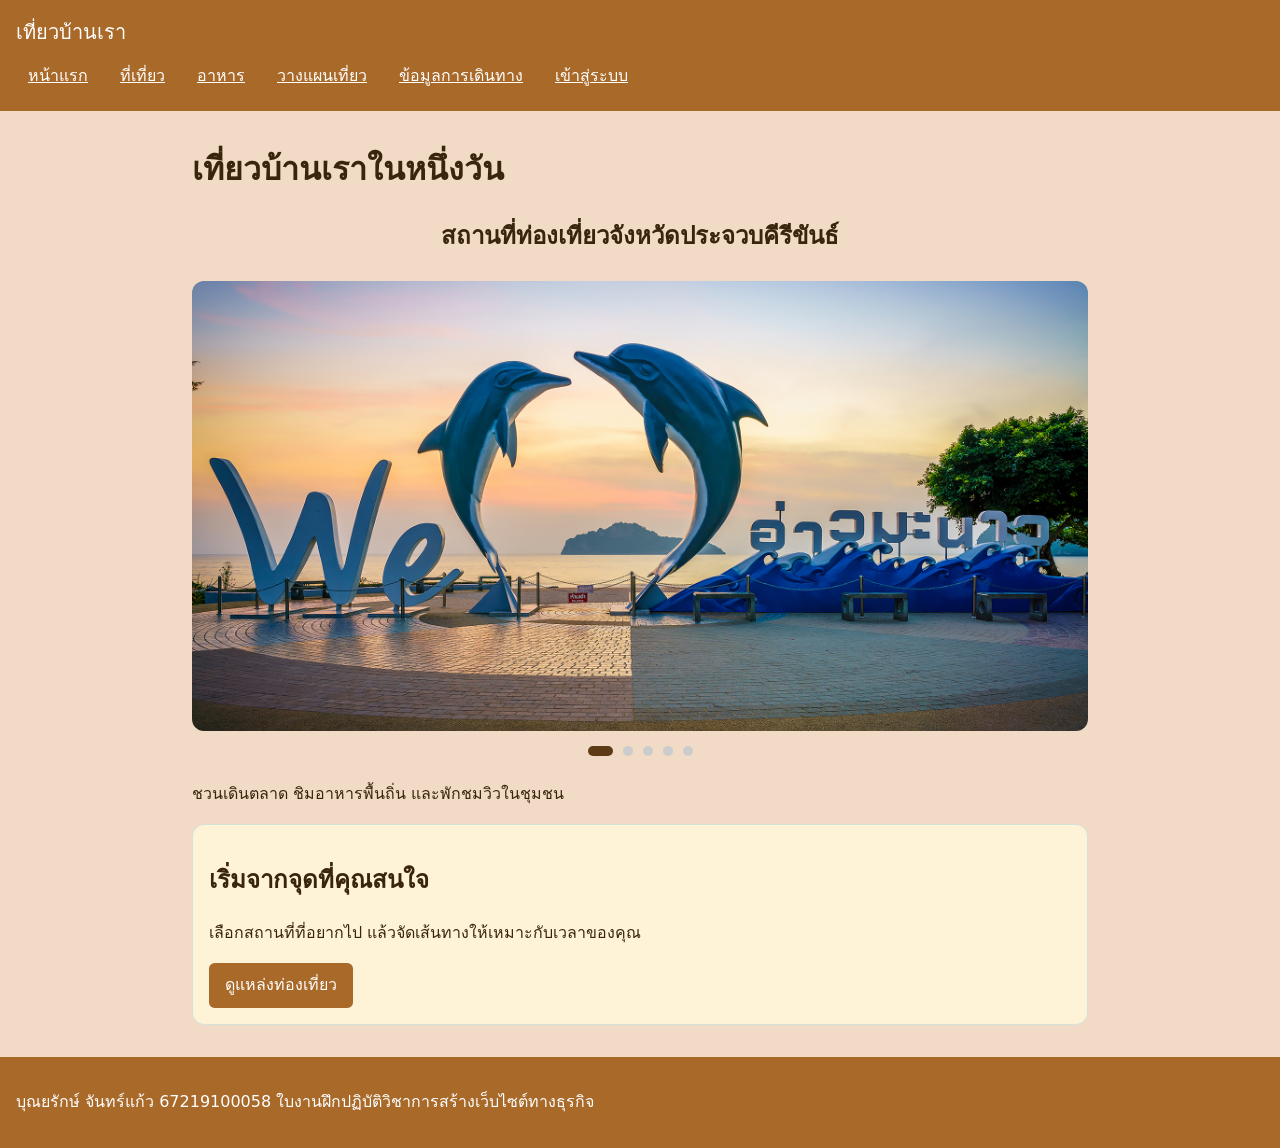
<file: index.html>
<!DOCTYPE html>
<html lang="th">
<head>
	<meta charset="utf-8">
	<meta name="viewport">
	<title>หน้าแรก | เที่ยวบ้าน</title>
	<link rel="stylesheet" href="style.css">
</head>
<body>
	<header>
		<p class="site-name">เที่ยวบ้านเรา</p>
		<nav aria-label="เมนูหลัก">
			<ul>
				<li><a href="index.html">หน้าแรก</a></li>
				<li><a href="places.html">ที่เที่ยว</a></li>
				<li><a href="food.html">อาหาร</a></li>
				<li><a href="plan.html">วางแผนเที่ยว</a></li>
				<li><a href="travel.html">ข้อมูลการเดินทาง</a></li>
				<li><a href="login.html">เข้าสู่ระบบ</a></li>
			</ul>
		</nav>
	</header>
	<main>
		<h1>เที่ยวบ้านเราในหนึ่งวัน</h1>
		<h2 align="center">สถานที่ท่องเที่ยวจังหวัดประจวบคีรีขันธ์</h2>
		<section class="image-slider">
    			<div class="slides">
        				<img src="images/aomanow.jpg" class="slide active">
        				<img src="images/Kaow.jpg" class="slide">
        				<img src="images/KLM.jpg" class="slide">
				<img src="images/lukmuang.jpg" class="slide">
				<img src="images/sapanpla.jpg" class="slide">
    			</div>

    			<div class="slider-dots">
        				<span class="dot active" onclick="showSlide(0)"></span>
        				<span class="dot" onclick="showSlide(1)"></span>
        				<span class="dot" onclick="showSlide(2)"></span>
				<span class="dot" onclick="showSlide(3)"></span>
				<span class="dot" onclick="showSlide(4)"></span>
    			</div>
		</section>
		<p>ชวนเดินตลาด ชิมอาหารพื้นถิ่น และพักชมวิวในชุมชน<p>
		<section class="card">
			<h2>เริ่มจากจุดที่คุณสนใจ</h2>
			<p>เลือกสถานที่ที่อยากไป แล้วจัดเส้นทางให้เหมาะกับเวลาของคุณ</p>
			<a class="button" href="places.html">ดูแหล่งท่องเที่ยว</a>
		</section>
	</main>
	<footer>
		<p>บุณยรักษ์ จันทร์แก้ว 67219100058 ใบงานฝึกปฏิบัติวิชาการสร้างเว็บไซต์ทางธุรกิจ</p>
	</footer>
	<script src="script.js"></script>
</body>
</html>
</file>
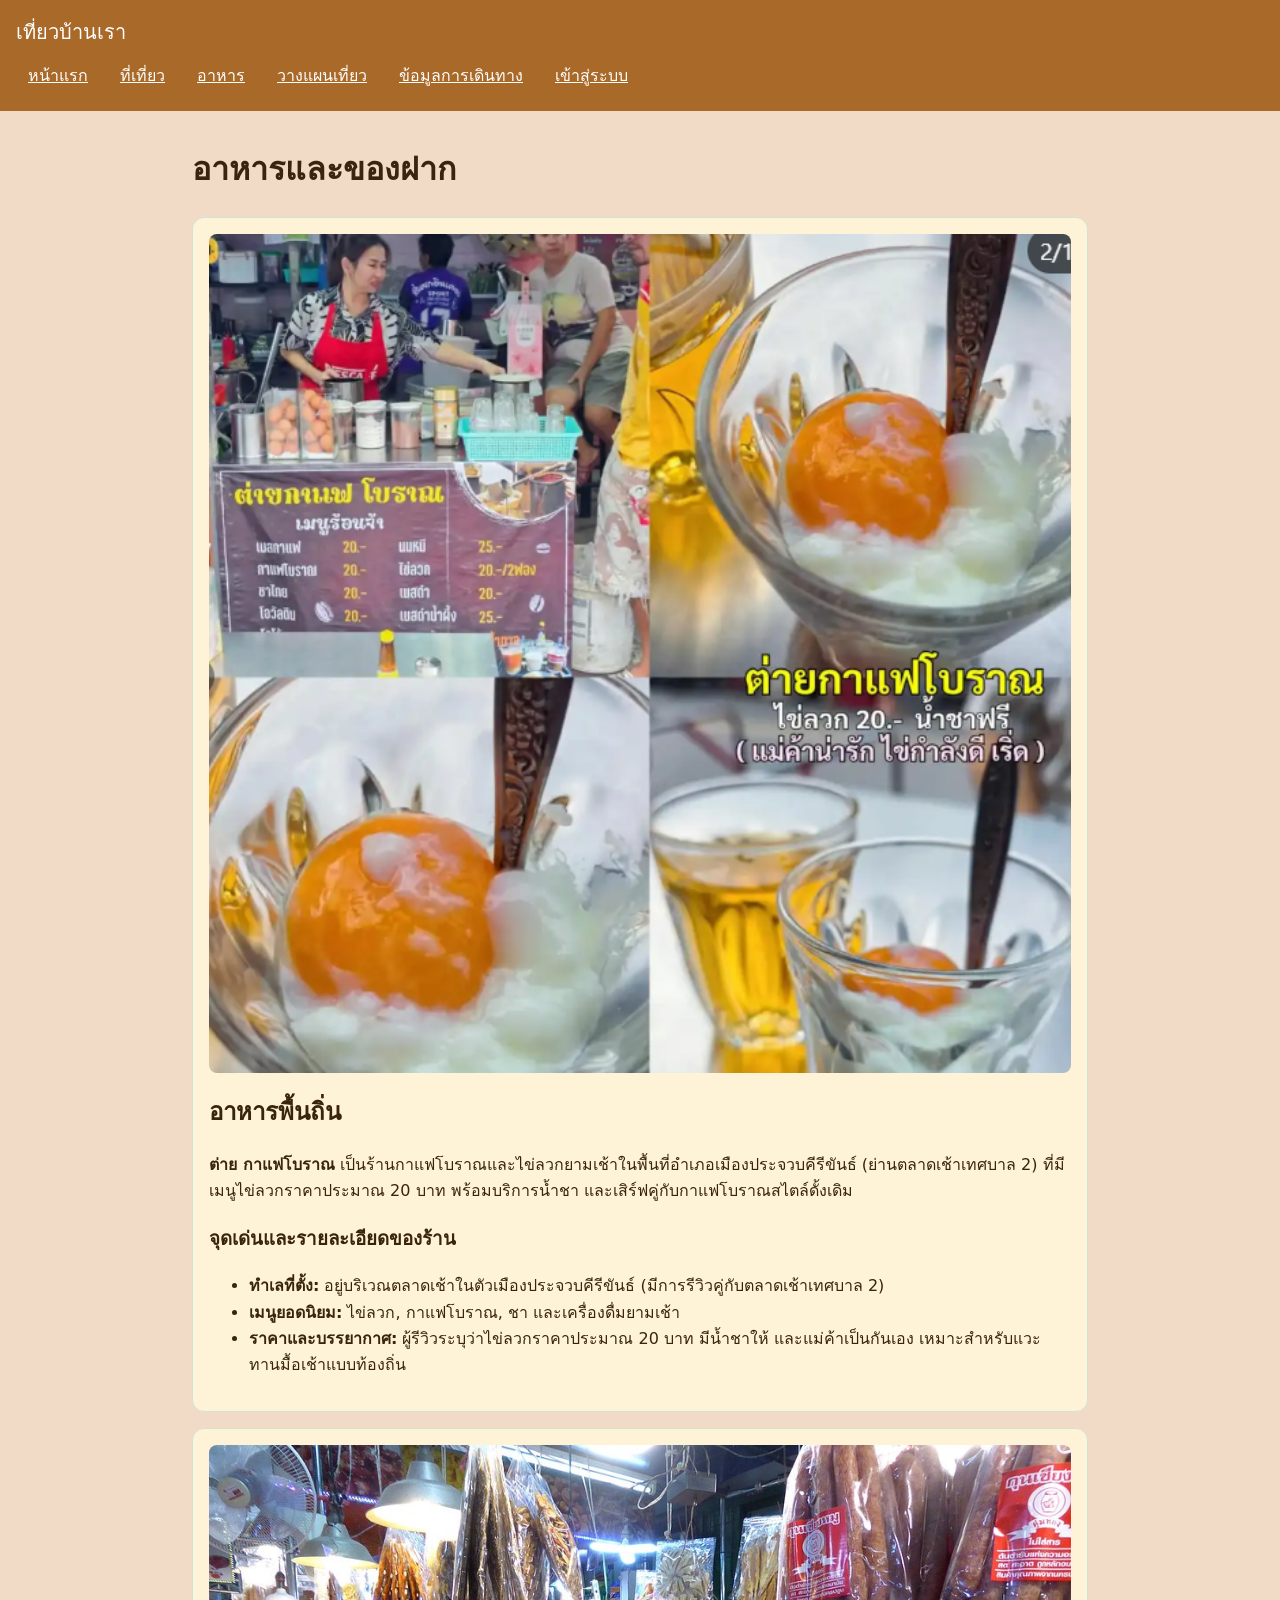
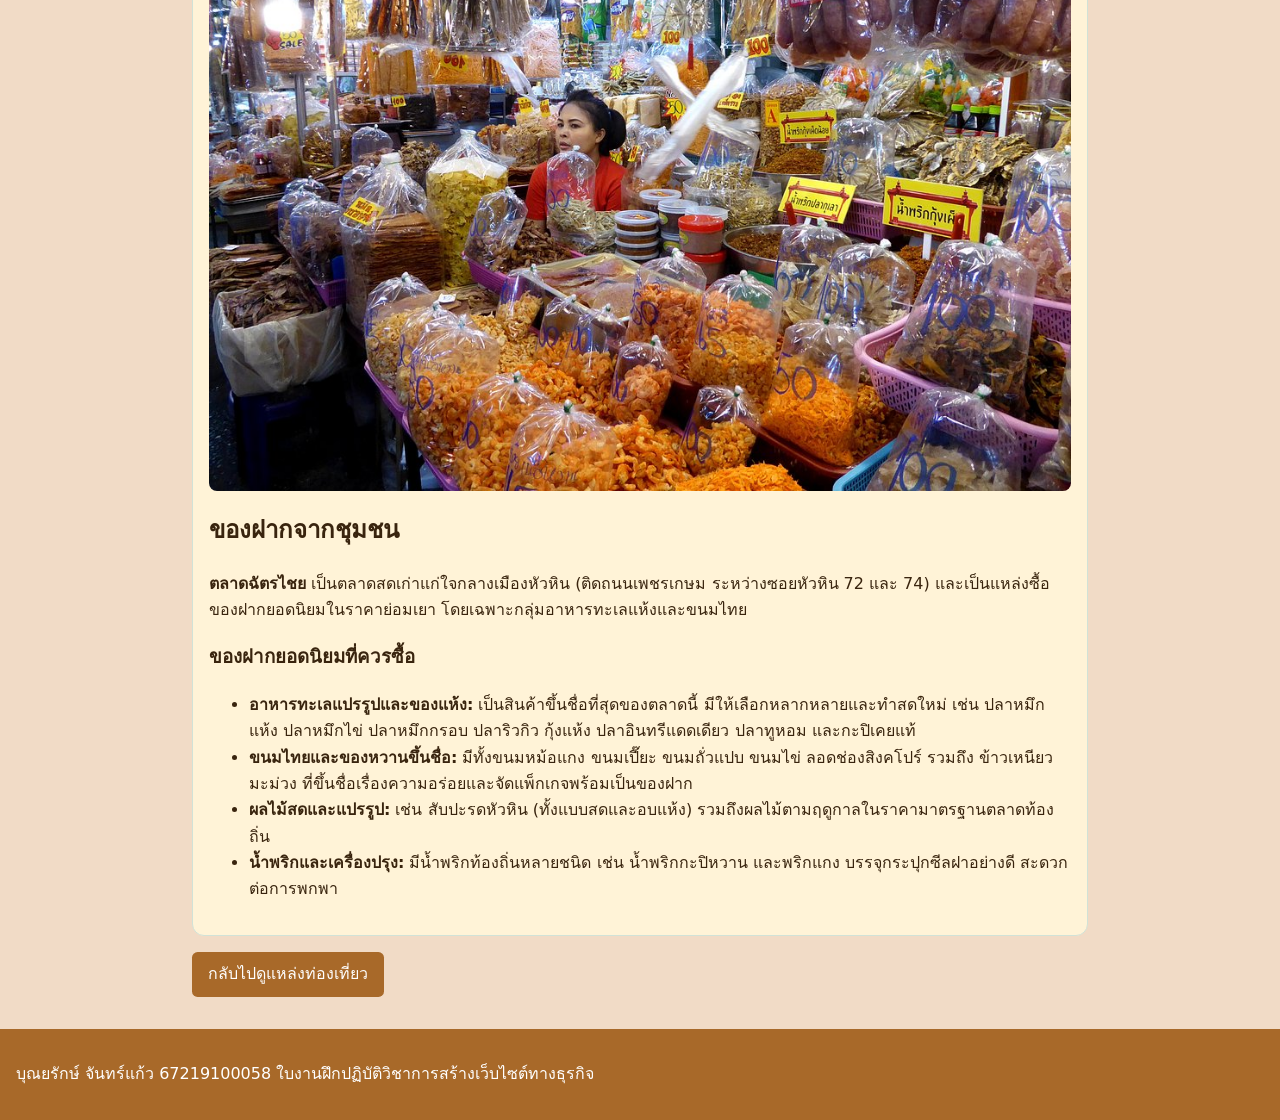
<file: food.html>
<!DOCTYPE html>
<html lang="th">
<head>
	<meta charset="utf-8">
	<meta name="viewport">
	<title>อาหาร | เที่ยวบ้านเรา</title>
	<link rel="stylesheet" href="style.css">
</head>
<body>
	<header>
		<p class="site-name">เที่ยวบ้านเรา</p>
		<nav aria-label="เมนูหลัก">
			<ul>
				<li><a href="index.html">หน้าแรก</a></li>
				<li><a href="places.html">ที่เที่ยว</a></li>
				<li><a href="food.html">อาหาร</a></li>
				<li><a href="plan.html">วางแผนเที่ยว</a></li>
				<li><a href="travel.html">ข้อมูลการเดินทาง</a></li>
				<li><a href="login.html">เข้าสู่ระบบ</a></li>
			</ul>
		</nav>
	</header>
	<main>
		<h1>อาหารและของฝาก</h1>
		<section class="card">
			<img src="images/pic2.png" width="100%">
			<h2>อาหารพื้นถิ่น</h2>
			<p><b>ต่าย กาแฟโบราณ</b> เป็นร้านกาแฟโบราณและไข่ลวกยามเช้าในพื้นที่อำเภอเมืองประจวบคีรีขันธ์ (ย่านตลาดเช้าเทศบาล 2) ที่มีเมนูไข่ลวกราคาประมาณ 20 บาท พร้อมบริการน้ำชา และเสิร์ฟคู่กับกาแฟโบราณสไตล์ดั้งเดิม</p>
			<h3>จุดเด่นและรายละเอียดของร้าน</h3>
			<ul>
				<li><b>ทำเลที่ตั้ง:</b> อยู่บริเวณตลาดเช้าในตัวเมืองประจวบคีรีขันธ์ (มีการรีวิวคู่กับตลาดเช้าเทศบาล 2)</li>
				<li><b>เมนูยอดนิยม:</b> ไข่ลวก, กาแฟโบราณ, ชา และเครื่องดื่มยามเช้า</li>
				<li><b>ราคาและบรรยากาศ:</b> ผู้รีวิวระบุว่าไข่ลวกราคาประมาณ 20 บาท มีน้ำชาให้ และแม่ค้าเป็นกันเอง เหมาะสำหรับแวะทานมื้อเช้าแบบท้องถิ่น</li>
			</ul>
		</section>
		<section class="card">
			<img src="images/market1.jpg" width="100%">
			<h2>ของฝากจากชุมชน</h2>
			<p><b>ตลาดฉัตรไชย</b> เป็นตลาดสดเก่าแก่ใจกลางเมืองหัวหิน (ติดถนนเพชรเกษม ระหว่างซอยหัวหิน 72 และ 74) และเป็นแหล่งซื้อของฝากยอดนิยมในราคาย่อมเยา โดยเฉพาะกลุ่มอาหารทะเลแห้งและขนมไทย</p>
			<h3>ของฝากยอดนิยมที่ควรซื้อ</h3>
			<ul>
				<li><b>อาหารทะเลแปรรูปและของแห้ง:</b> เป็นสินค้าขึ้นชื่อที่สุดของตลาดนี้ มีให้เลือกหลากหลายและทำสดใหม่ เช่น ปลาหมึกแห้ง ปลาหมึกไข่ ปลาหมึกกรอบ ปลาริวกิว กุ้งแห้ง ปลาอินทรีแดดเดียว ปลาทูหอม และกะปิเคยแท้</li>
				<li><b>ขนมไทยและของหวานขึ้นชื่อ:</b>  มีทั้งขนมหม้อแกง ขนมเปี๊ยะ ขนมถั่วแปบ ขนมไข่ ลอดช่องสิงคโปร์ รวมถึง ข้าวเหนียวมะม่วง ที่ขึ้นชื่อเรื่องความอร่อยและจัดแพ็กเกจพร้อมเป็นของฝาก</li>
				<li><b>ผลไม้สดและแปรรูป:</b>  เช่น สับปะรดหัวหิน (ทั้งแบบสดและอบแห้ง) รวมถึงผลไม้ตามฤดูกาลในราคามาตรฐานตลาดท้องถิ่น</li>
				<li><b>น้ำพริกและเครื่องปรุง:</b>  มีน้ำพริกท้องถิ่นหลายชนิด เช่น น้ำพริกกะปิหวาน และพริกแกง บรรจุกระปุกซีลฝาอย่างดี สะดวกต่อการพกพา</li>
			</ul>
		</section>
		<a class="button" href="places.html">กลับไปดูแหล่งท่องเที่ยว</a>
	</main>
	<footer>
		<p>บุณยรักษ์ จันทร์แก้ว 67219100058 ใบงานฝึกปฏิบัติวิชาการสร้างเว็บไซต์ทางธุรกิจ</p>
	</footer>
	<script src="script.js"></script>
</body>
</html>
</file>
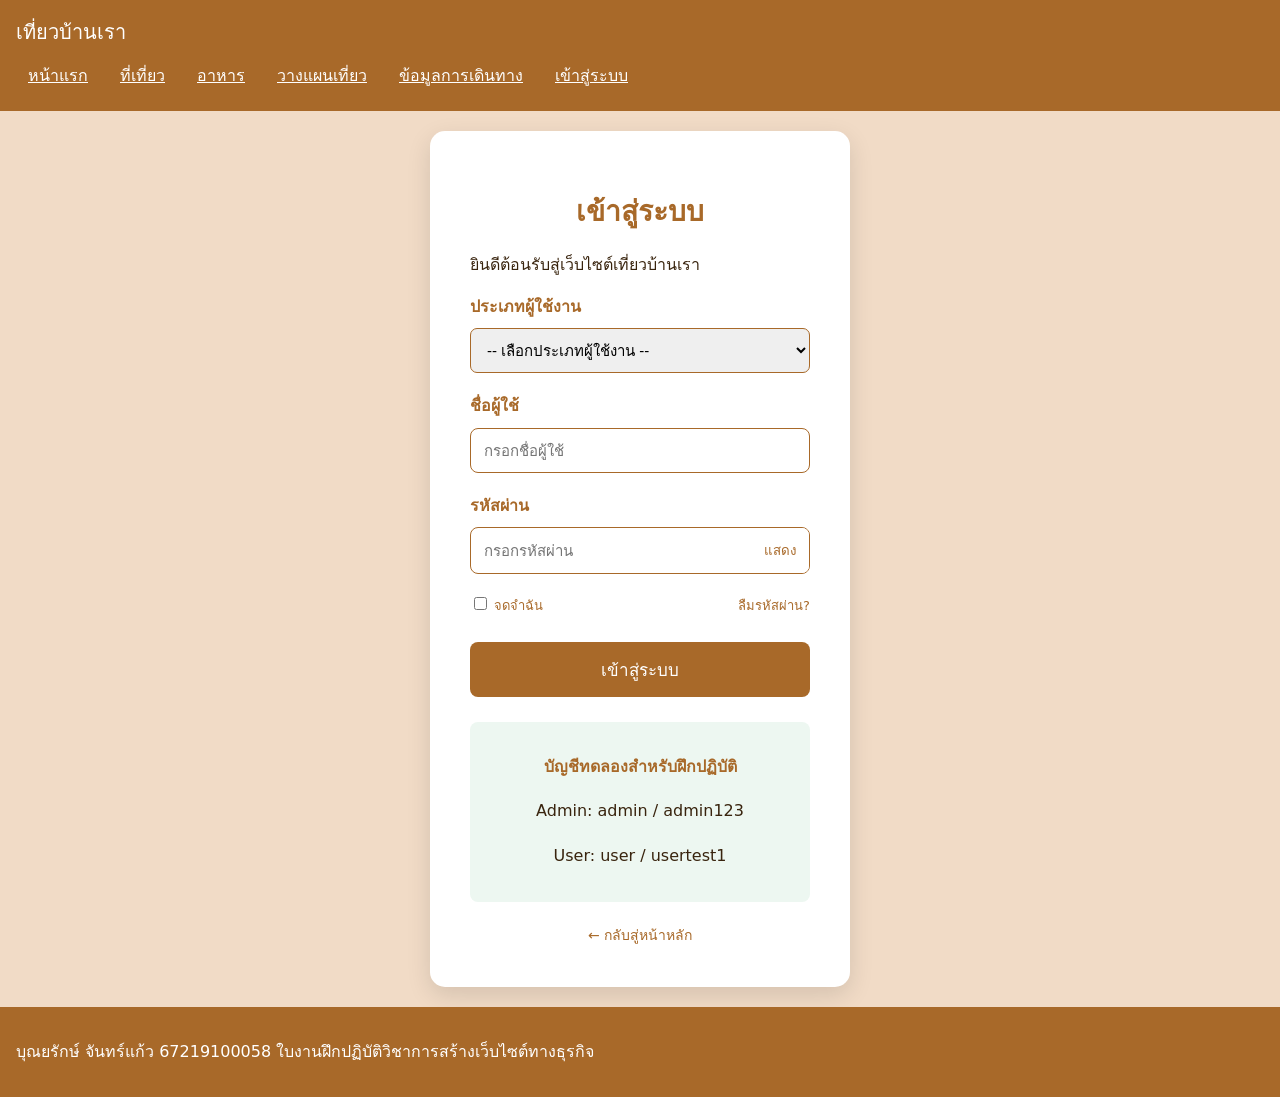
<file: login.html>
<!DOCTYPE html>
<html lang="th">
<head>
    <meta charset="UTF-8">
    <meta name="viewport" content="width=device-width, initial-scale=1.0">
    <title>เข้าสู่ระบบ | เที่ยวบ้านเรา</title>
    <link rel="stylesheet" href="style.css">
</head>
<body>

<header>
    <p class="site-name">เที่ยวบ้านเรา</p>
    <nav aria-label="เมนูหลัก">
        <ul>
            <li><a href="index.html">หน้าแรก</a></li>
            <li><a href="places.html">ที่เที่ยว</a></li>
            <li><a href="food.html">อาหาร</a></li>
            <li><a href="plan.html">วางแผนเที่ยว</a></li>
            <li><a href="travel.html">ข้อมูลการเดินทาง</a></li>
            <li><a href="login.html">เข้าสู่ระบบ</a></li>
        </ul>
    </nav>
</header>

<div class="login-container">
    <div class="login-box">

        <h1>เข้าสู่ระบบ</h1>
        <p class="subtitle">ยินดีต้อนรับสู่เว็บไซต์เที่ยวบ้านเรา</p>

        <form id="loginForm">

            <!-- เลือกประเภทผู้ใช้งาน -->
            <div class="input-group">
                <label for="userType">ประเภทผู้ใช้งาน</label>
                <select id="userType" required>
                    <option value="">-- เลือกประเภทผู้ใช้งาน --</option>
                    <option value="admin">ผู้ดูแลระบบ (Admin)</option>
                    <option value="user">สมาชิกทั่วไป (User)</option>
                </select>
            </div>

            <!-- ชื่อผู้ใช้ -->
            <div class="input-group">
                <label for="username">ชื่อผู้ใช้</label>
                <input type="text" id="username"
                    placeholder="กรอกชื่อผู้ใช้" required>
            </div>

            <!-- รหัสผ่าน -->
            <div class="input-group">
                <label for="password">รหัสผ่าน</label>
                <div class="password-box">
                    <input type="password" id="password"
                        placeholder="กรอกรหัสผ่าน" required>
                    <button type="button" id="togglePassword">
                        แสดง
                    </button>
                </div>
            </div>

            <!-- ตัวเลือกเพิ่มเติม -->
            <div class="options">
                <label>
                    <input type="checkbox" id="remember">
                    จดจำฉัน
                </label>
                <a href="#" id="forgotPassword">ลืมรหัสผ่าน?</a>
            </div>

            <button type="submit" class="login-btn">
                เข้าสู่ระบบ
            </button>

            <!-- ข้อความแจ้งผล -->
            <div id="message"></div>

        </form>

        <!-- บัญชีทดลอง -->
        <div class="demo-account">
            <h3>บัญชีทดลองสำหรับฝึกปฏิบัติ</h3>
            <p>Admin: admin / admin123</p>
            <p>User: user / usertest1</p>
        </div>

        <div class="back-home">
            <a href="index.html">← กลับสู่หน้าหลัก</a>
        </div>

    </div>
</div>

<footer>
    <p>บุณยรักษ์ จันทร์แก้ว 67219100058
    ใบงานฝึกปฏิบัติวิชาการสร้างเว็บไซต์ทางธุรกิจ</p>
</footer>

<script src="script.js"></script>

</body>
</html>
</file>
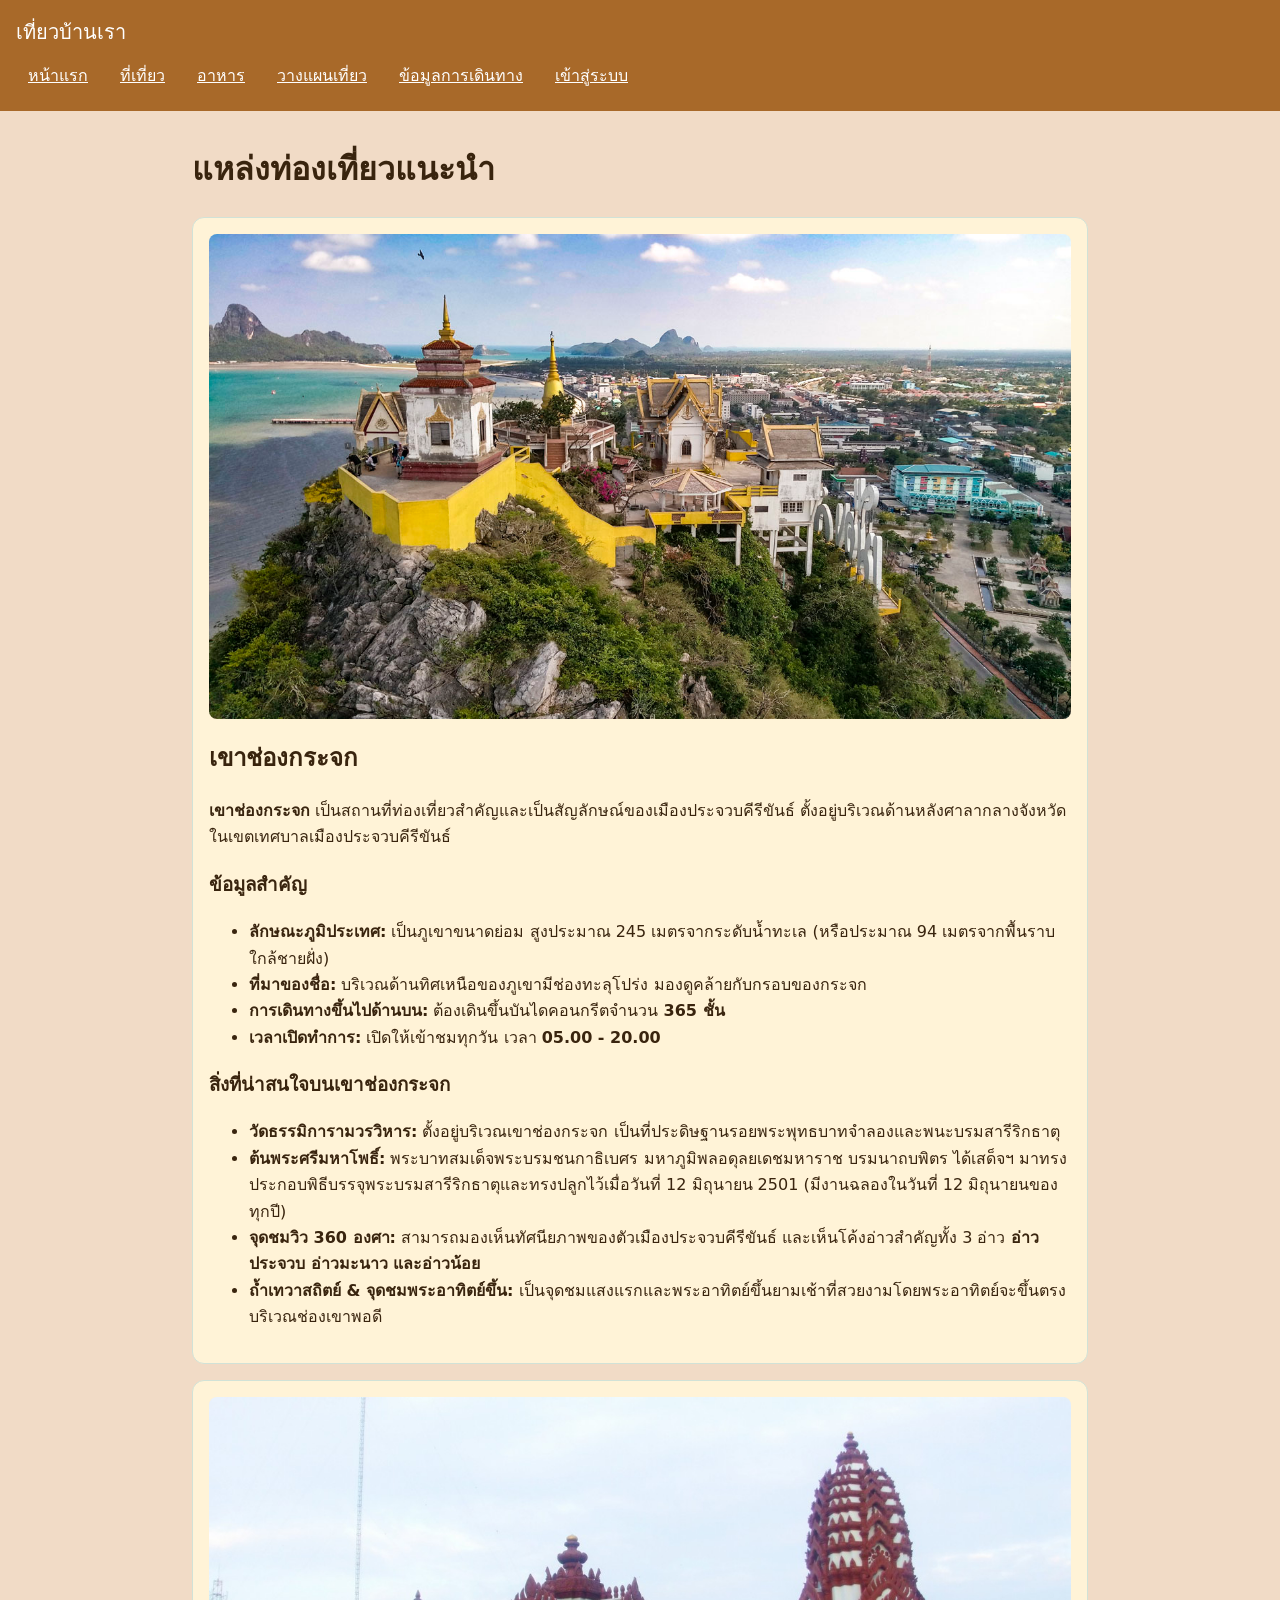
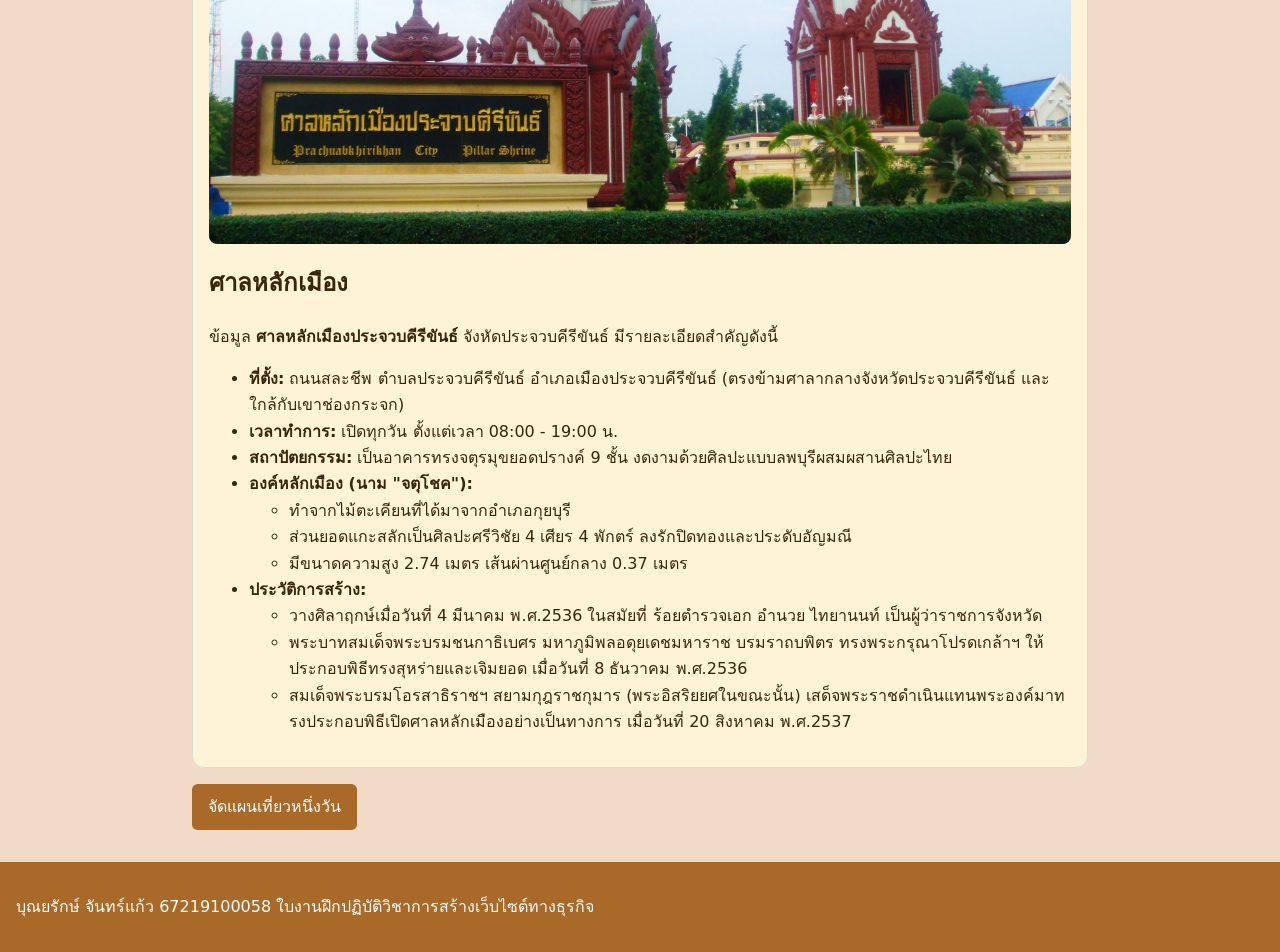
<file: places.html>
<!DOCTYPE html>
<html lang="th">
<head>
	<meta charset="utf-8">
	<meta name="viewport">
	<title>ที่เที่ยว | เที่ยวบ้านเรา</title>
	<link rel="stylesheet" href="style.css">
</head>
<body>
	<header>
		<p class="site-name">เที่ยวบ้านเรา</p>
		<nav aria-label="เมนูหลัก">
			<ul>
				<li><a href="index.html">หน้าแรก</a></li>
				<li><a href="places.html">ที่เที่ยว</a></li>
				<li><a href="food.html">อาหาร</a></li>
				<li><a href="plan.html">วางแผนเที่ยว</a></li>
				<li><a href="travel.html">ข้อมูลการเดินทาง</a></li>
				<li><a href="login.html">เข้าสู่ระบบ</a></li>
			</ul>
		</nav>
	</header>
	<main>
		<h1>แหล่งท่องเที่ยวแนะนำ</h1>
		<section class="card">
			<img src="images/Kaow.jpg" width="100%">
			<h2>เขาช่องกระจก</h2>
			<p><b>เขาช่องกระจก</b> เป็นสถานที่ท่องเที่ยวสำคัญและเป็นสัญลักษณ์ของเมืองประจวบคีรีขันธ์ ตั้งอยู่บริเวณด้านหลังศาลากลางจังหวัด ในเขตเทศบาลเมืองประจวบคีรีขันธ์</p>
			<h3>ข้อมูลสำคัญ</h3>
			<ul>
				<li><b>ลักษณะภูมิประเทศ:</b> เป็นภูเขาขนาดย่อม สูงประมาณ 245 เมตรจากระดับน้ำทะเล (หรือประมาณ 94 เมตรจากพื้นราบใกล้ชายฝั่ง)</li>
				<li><b>ที่มาของชื่อ:</b> บริเวณด้านทิศเหนือของภูเขามีช่องทะลุโปร่ง มองดูคล้ายกับกรอบของกระจก</li>
				<li><b>การเดินทางขึ้นไปด้านบน:</b> ต้องเดินขึ้นบันไดคอนกรีตจำนวน <b>365 ชั้น</b></li>
				<li><b>เวลาเปิดทำการ:</b> เปิดให้เข้าชมทุกวัน เวลา <b>05.00 - 20.00</b></li>
			</ul>
			<h3>สิ่งที่น่าสนใจบนเขาช่องกระจก</h3>
			<ul>
				<li><b>วัดธรรมิการามวรวิหาร:</b> ตั้งอยู่บริเวณเขาช่องกระจก เป็นที่ประดิษฐานรอยพระพุทธบาทจำลองและพนะบรมสารีริกธาตุ</li>
				<li><b>ต้นพระศรีมหาโพธิ์:</b> พระบาทสมเด็จพระบรมชนกาธิเบศร มหาภูมิพลอดุลยเดชมหาราช บรมนาถบพิตร ได้เสด็จฯ มาทรงประกอบพิธีบรรจุพระบรมสารีริกธาตุและทรงปลูกไว้เมื่อวันที่ 12 มิถุนายน 2501 (มีงานฉลองในวันที่ 12 มิถุนายนของทุกปี)</li>
				<li><b>จุดชมวิว 360 องศา:</b> สามารถมองเห็นทัศนียภาพของตัวเมืองประจวบคีรีขันธ์ และเห็นโค้งอ่าวสำคัญทั้ง 3 อ่าว <b>อ่าวประจวบ อ่าวมะนาว และอ่าวน้อย</b></li>
				<li><b>ถ้ำเทวาสถิตย์ & จุดชมพระอาทิตย์ขึ้น:</b> เป็นจุดชมแสงแรกและพระอาทิตย์ขึ้นยามเช้าที่สวยงามโดยพระอาทิตย์จะขึ้นตรงบริเวณช่องเขาพอดี</li>
			</ul>
		</section>
		<section class="card">
			<img src="images/lukmuang.jpg" width="100%">
			<h2>ศาลหลักเมือง</h2>
			<p>ข้อมูล <b>ศาลหลักเมืองประจวบคีรีขันธ์</b> จังหัดประจวบคีรีขันธ์ มีรายละเอียดสำคัญดังนี้</p>
			<ul>
				<li><b>ที่ตั้ง:</b> ถนนสละชีพ ตำบลประจวบคีรีขันธ์ อำเภอเมืองประจวบคีรีขันธ์ (ตรงข้ามศาลากลางจังหวัดประจวบคีรีขันธ์ และใกล้กับเขาช่องกระจก)</li>
				<li><b>เวลาทำการ:</b> เปิดทุกวัน ตั้งแต่เวลา 08:00 - 19:00 น.</li>
				<li><b>สถาปัตยกรรม:</b> เป็นอาคารทรงจตุรมุขยอดปรางค์ 9 ชั้น งดงามด้วยศิลปะแบบลพบุรีผสมผสานศิลปะไทย</li>
				<li><b>องค์หลักเมือง (นาม "จตุโชค"):</b>
					<ul>
						<li>ทำจากไม้ตะเคียนที่ได้มาจากอำเภอกุยบุรี</li>
						<li>ส่วนยอดแกะสลักเป็นศิลปะศรีวิชัย 4 เศียร 4 พักตร์ ลงรักปิดทองและประดับอัญมณี</li>
						<li>มีขนาดความสูง 2.74 เมตร เส้นผ่านศูนย์กลาง 0.37 เมตร</li>
					</ul>
				</li>
				<li><b>ประวัติการสร้าง:</b>
					<ul>
						<li>วางศิลาฤกษ์เมื่อวันที่ 4 มีนาคม พ.ศ.2536 ในสมัยที่ ร้อยตำรวจเอก อำนวย ไทยานนท์ เป็นผู้ว่าราชการจังหวัด</li>
						<li>พระบาทสมเด็จพระบรมชนกาธิเบศร มหาภูมิพลอดุยเดชมหาราช บรมราถบพิตร ทรงพระกรุณาโปรดเกล้าฯ ให้ประกอบพิธีทรงสุหร่ายและเจิมยอด เมื่อวันที่ 8 ธันวาคม พ.ศ.2536</li>
						<li>สมเด็จพระบรมโอรสาธิราชฯ สยามกุฎราชกุมาร (พระอิสริยยศในขณะนั้น) เสด็จพระราชดำเนินแทนพระองค์มาทรงประกอบพิธีเปิดศาลหลักเมืองอย่างเป็นทางการ เมื่อวันที่ 20 สิงหาคม พ.ศ.2537</li>
					</ul>
				</li>
			</ul>
		</section>
		<a class="button" href="plan.html">จัดแผนเที่ยวหนึ่งวัน</a>
	</main>
	<footer>
		<p>บุณยรักษ์ จันทร์แก้ว 67219100058 ใบงานฝึกปฏิบัติวิชาการสร้างเว็บไซต์ทางธุรกิจ</p>
	</footer>
	<script src="script.js"></script>
</body>
</html>
</file>
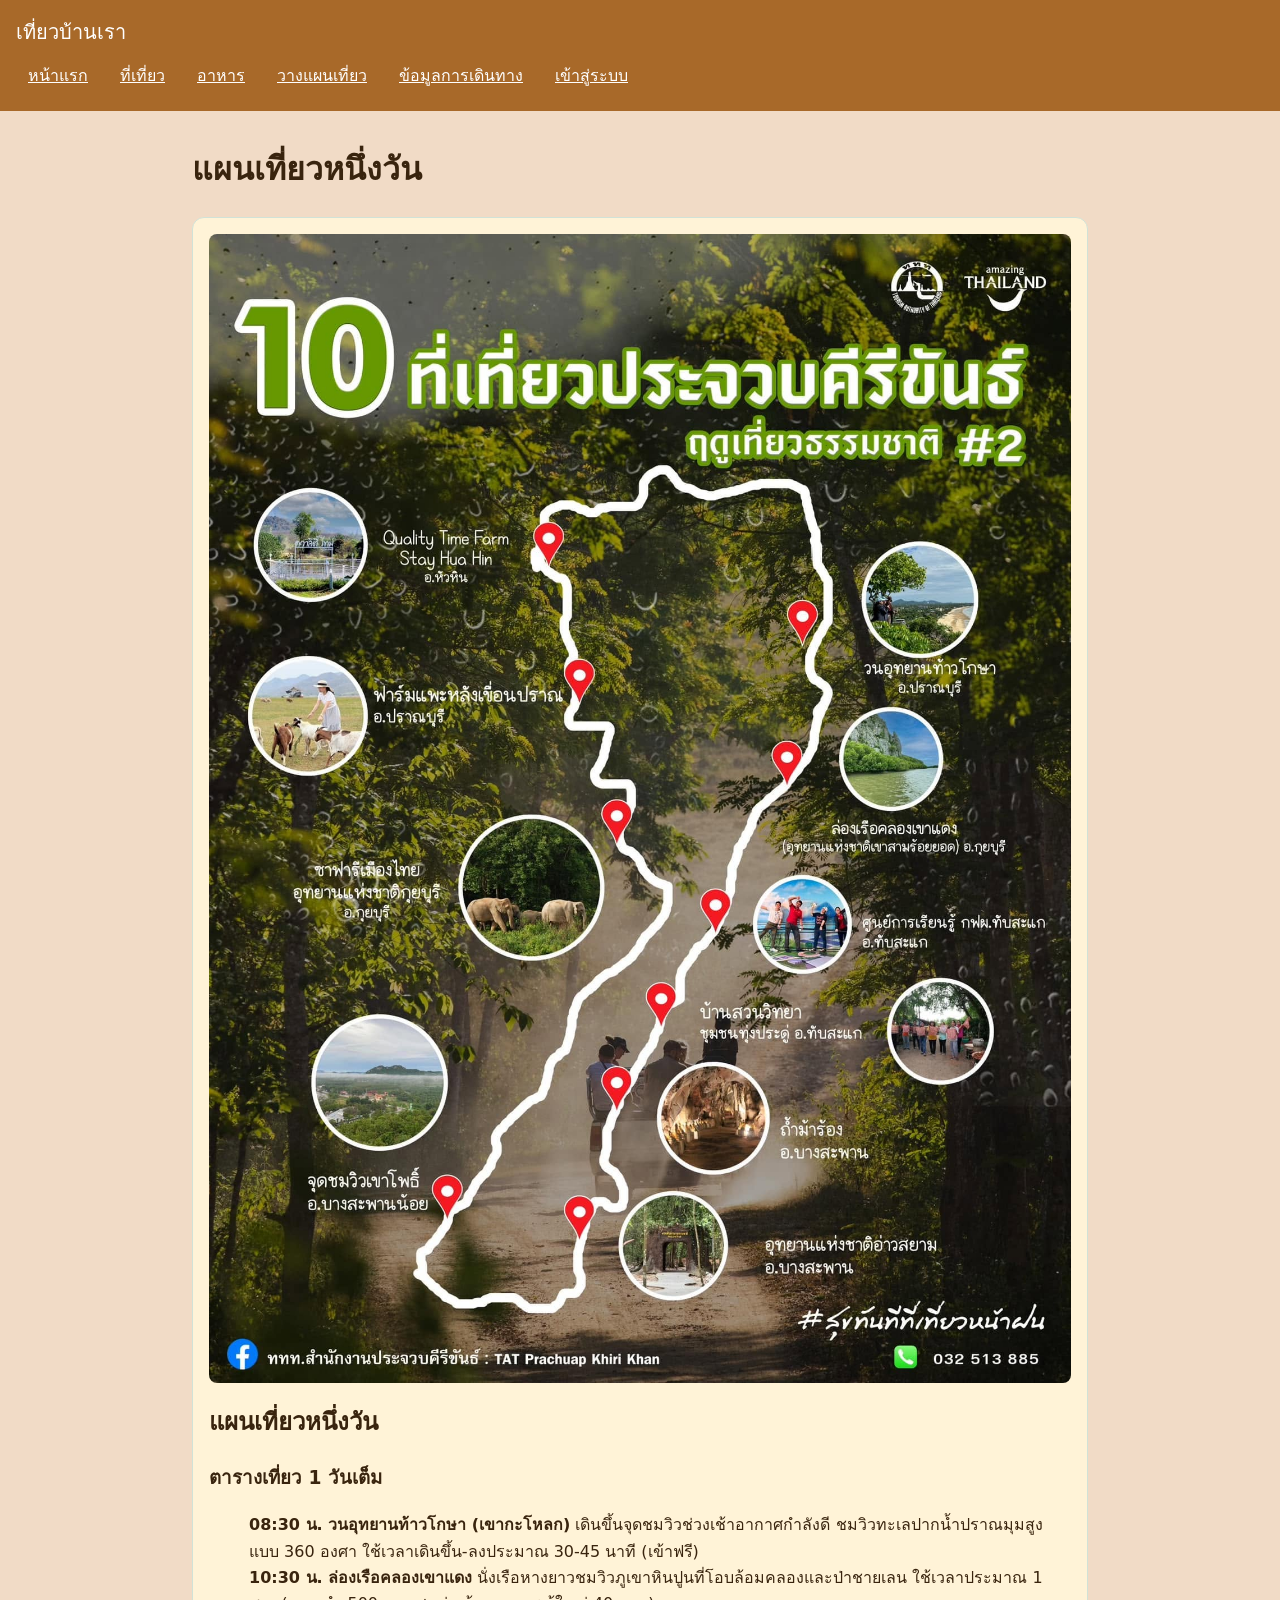
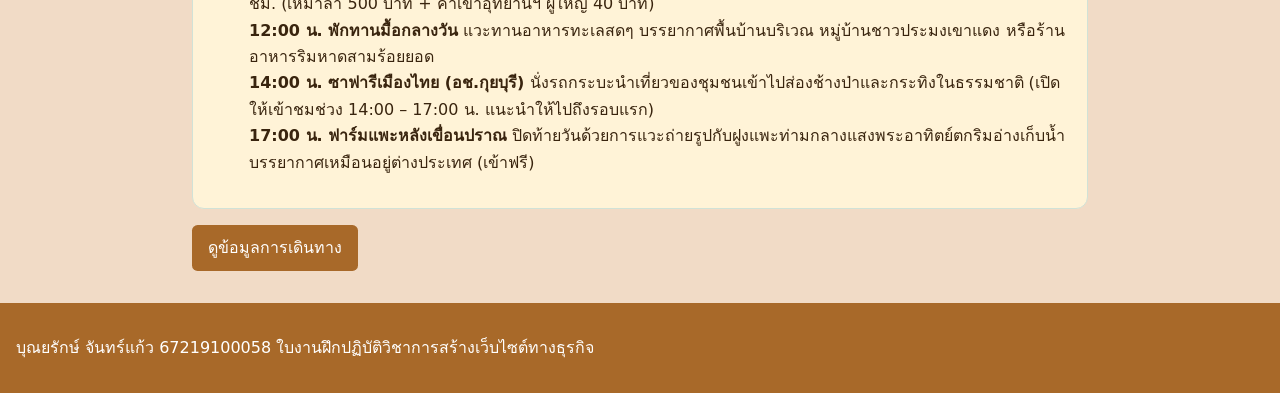
<file: plan.html>
<!DOCTYPE html>
<html lang="th">
<head>
	<meta charset="utf-8">
	<meta name="viewport">
	<title>วางแผนเที่ยว | เที่ยวบ้านเรา</title>
	<link rel="stylesheet" href="style.css">
</head>
<body>
	<header>
		<p class="site-name">เที่ยวบ้านเรา</p>
		<nav aria-label="เมนูหลัก">
			<ul>
				<li><a href="index.html">หน้าแรก</a></li>
				<li><a href="places.html">ที่เที่ยว</a></li>
				<li><a href="food.html">อาหาร</a></li>
				<li><a href="plan.html">วางแผนเที่ยว</a></li>
				<li><a href="travel.html">ข้อมูลการเดินทาง</a></li>
				<li><a href="login.html">เข้าสู่ระบบ</a></li>
			</ul>
		</nav>
	</header>
	<main>
		<h1>แผนเที่ยวหนึ่งวัน</h1>
		<section class="card">
			<img src="images/maptravel.jpg" width="100%">
			<h2>แผนเที่ยวหนึ่งวัน</h2>
			<h3>ตารางเที่ยว 1 วันเต็ม</h3>
			<ul>
				<p><b>08:30 น. วนอุทยานท้าวโกษา (เขากะโหลก)</b> เดินขึ้นจุดชมวิวช่วงเช้าอากาศกำลังดี ชมวิวทะเลปากน้ำปราณมุมสูงแบบ 360 องศา ใช้เวลาเดินขึ้น-ลงประมาณ 30-45 นาที (เข้าฟรี)
				<br><b>10:30 น. ล่องเรือคลองเขาแดง</b> นั่งเรือหางยาวชมวิวภูเขาหินปูนที่โอบล้อมคลองและป่าชายเลน ใช้เวลาประมาณ 1 ชม. (เหมาลำ 500 บาท + ค่าเข้าอุทยานฯ ผู้ใหญ่ 40 บาท)
				<br><b>12:00 น. พักทานมื้อกลางวัน</b> แวะทานอาหารทะเลสดๆ บรรยากาศพื้นบ้านบริเวณ หมู่บ้านชาวประมงเขาแดง หรือร้านอาหารริมหาดสามร้อยยอด
				<br><b>14:00 น. ซาฟารีเมืองไทย (อช.กุยบุรี)</b> นั่งรถกระบะนำเที่ยวของชุมชนเข้าไปส่องช้างป่าและกระทิงในธรรมชาติ (เปิดให้เข้าชมช่วง 14:00 – 17:00 น. แนะนำให้ไปถึงรอบแรก)
				<br><b>17:00 น. ฟาร์มแพะหลังเขื่อนปราณ</b> ปิดท้ายวันด้วยการแวะถ่ายรูปกับฝูงแพะท่ามกลางแสงพระอาทิตย์ตกริมอ่างเก็บน้ำ บรรยากาศเหมือนอยู่ต่างประเทศ (เข้าฟรี)</p>
			</ul>
		</section>
		<a class="button" href="travel.html">ดูข้อมูลการเดินทาง</a>
	</main>
	<footer>
		<p>บุณยรักษ์ จันทร์แก้ว 67219100058 ใบงานฝึกปฏิบัติวิชาการสร้างเว็บไซต์ทางธุรกิจ</p>
	</footer>
	<script src="script.js"></script>
</body>
</html>
</file>
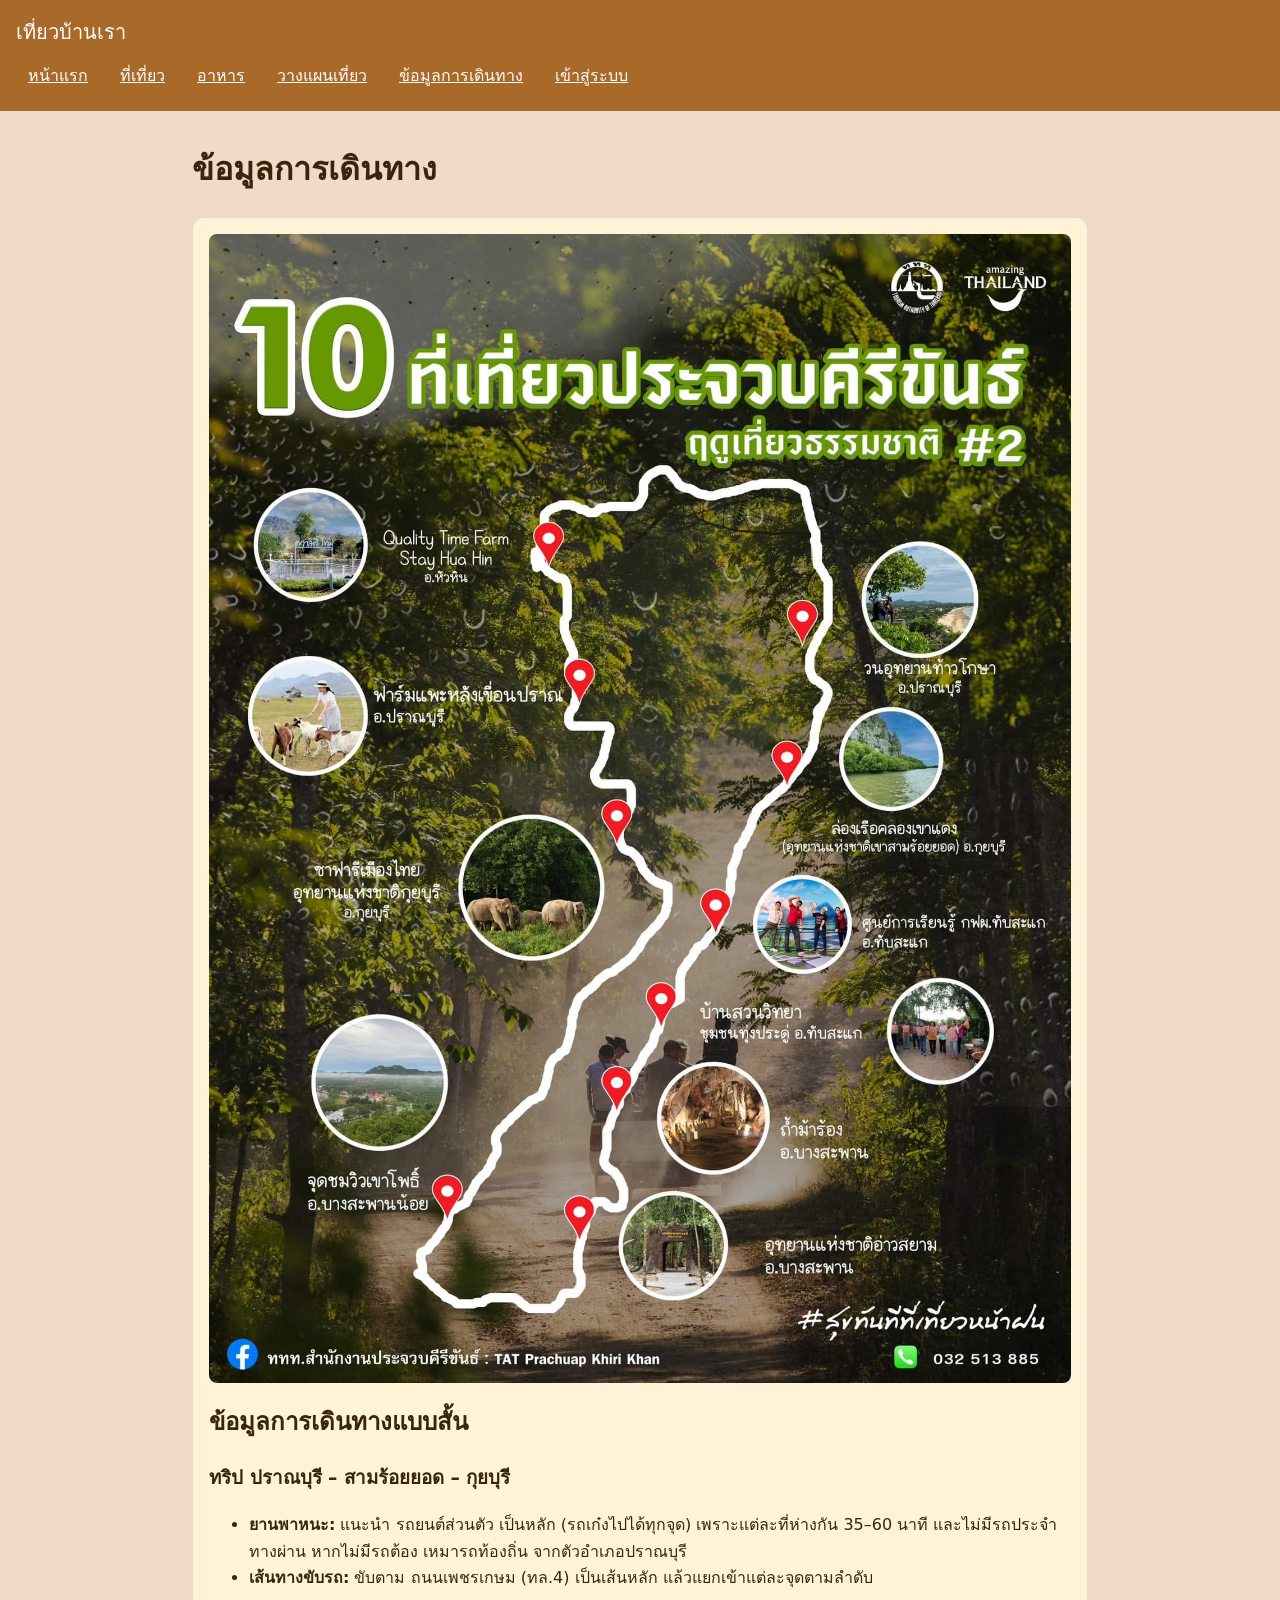
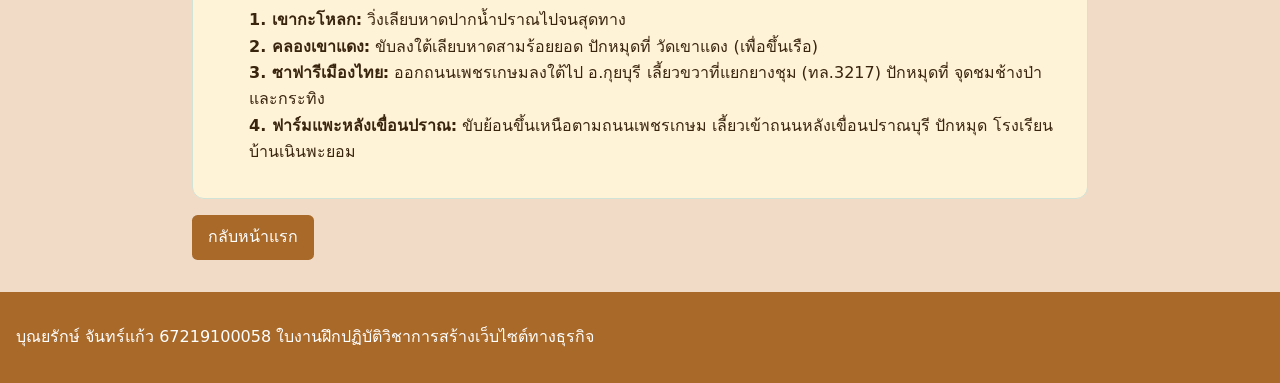
<file: travel.html>
<!DOCTYPE html>
<html lang="th">
<head>
	<meta charset="utf-8">
	<meta name="viewport">
	<title>ข้อมูลการเดินทาง | เที่ยวบ้านเรา</title>
	<link rel="stylesheet" href="style.css">
</head>
<body>
	<header>
		<p class="site-name">เที่ยวบ้านเรา</p>
		<nav aria-label="เมนูหลัก">
			<ul>
				<li><a href="index.html">หน้าแรก</a></li>
				<li><a href="places.html">ที่เที่ยว</a></li>
				<li><a href="food.html">อาหาร</a></li>
				<li><a href="plan.html">วางแผนเที่ยว</a></li>
				<li><a href="travel.html">ข้อมูลการเดินทาง</a></li>
				<li><a href="login.html">เข้าสู่ระบบ</a></li>
			</ul>
		</nav>
	</header>
	<main>
		<h1>ข้อมูลการเดินทาง</h1>
		<section class="card">
			<img src="images/maptravel.jpg" width="100%">
			<h2>ข้อมูลการเดินทางแบบสั้น</h2>
			<h3>ทริป ปราณบุรี – สามร้อยยอด – กุยบุรี</h3>
			<ul>
				<li><b>ยานพาหนะ:</b> แนะนำ รถยนต์ส่วนตัว เป็นหลัก (รถเก๋งไปได้ทุกจุด) เพราะแต่ละที่ห่างกัน 35–60 นาที และไม่มีรถประจำทางผ่าน หากไม่มีรถต้อง เหมารถท้องถิ่น จากตัวอำเภอปราณบุรี</li>
				<li><b>เส้นทางขับรถ:</b> ขับตาม ถนนเพชรเกษม (ทล.4) เป็นเส้นหลัก แล้วแยกเข้าแต่ละจุดตามลำดับ
					<p><b>1. เขากะโหลก:</b> วิ่งเลียบหาดปากน้ำปราณไปจนสุดทาง
					<br><b>2. คลองเขาแดง:</b> ขับลงใต้เลียบหาดสามร้อยยอด ปักหมุดที่ วัดเขาแดง (เพื่อขึ้นเรือ)
					<br><b>3. ซาฟารีเมืองไทย:</b> ออกถนนเพชรเกษมลงใต้ไป อ.กุยบุรี เลี้ยวขวาที่แยกยางชุม (ทล.3217) ปักหมุดที่ จุดชมช้างป่าและกระทิง
					<br><b>4. ฟาร์มแพะหลังเขื่อนปราณ:</b> ขับย้อนขึ้นเหนือตามถนนเพชรเกษม เลี้ยวเข้าถนนหลังเขื่อนปราณบุรี ปักหมุด โรงเรียนบ้านเนินพะยอม</p>
				</li>
			</ul>
		</section>
		<a class="button" href="index.html">กลับหน้าแรก</a>
	</main>
	<footer>
		<p>บุณยรักษ์ จันทร์แก้ว 67219100058 ใบงานฝึกปฏิบัติวิชาการสร้างเว็บไซต์ทางธุรกิจ</p>
	</footer>
	<script src="script.js"></script>
</body>
</html>
</file>
<file: style.css>
* {
box-sizing: border-box;
}
body {
	margin: 0;
	font-family: system-ui, sans-serif;
	line-height: 1.65;
	color: #39240E;        /*สีตัวอักษรที่แสดงผลในส่วนของเนื้อหาเว็บ*/
	background: #F1DBC6;    /*สีพื้นหลังของตัวเว็บ*/
}
header, footer {
	padding: 1rem;
	color: #ffffff;   
	background: #A86929;   /*สีพื้นหลังของส่วนหัวเว็บและท้ายเว็บ*/
}
.site-name {
	margin: 0 0 0.5rem;
	font-size: 1.25rem;
	font-weigth: bold;
              color: #ffffff;
}
nav ul {
	display: flex;
	flex-wrap: wrap;
	gap: 0.5rem;
	margin: 0;
	padding: 0;
	list-style: none;
}
nav a {
	display: block;
	padding: 0.35rem 0.75rem;
	color: #ffffff;   /*สีตัวอักษรบนเมนู*/
	border-radius: 0.35rem;
}
nav a:hover, nav a[aria-current="page"] {
	background: #F8E8D3;   /*พื้นหลังของเมนูเมื่อเอาเมาส์ไปวางชี้*/
	color: #5E3B17;
}
a:focus-visible {
	outline: 3px solid #c67400;
	outline-offset: 3px;
}
main {
	width: min(92%, 56rem);
	margin: 2rem auto;
}
.card {
	margin: 1rem 0;
	padding: 1rem;
	border: 1px solid #d1e2d7;
	border-radius: 0.75rem;
	background: #FFF3D7;  /*สีพื้นหลังของกรอบcard*/
}
img {
	display: block;
	max-width: 100%;
	heigth: auto;
	border-radius: 0.5rem;
}
.button {
	display: inline-block;
	padding: 0.6rem 1rem;
	border-radius: 0.35rem;
	background: #A86929;  /*สีของปุ่ม*/
	color: white;
	text-decoration: none;
}


.image-slider {
    width: 100%;
    margin: 25px 0;
}

.slides {
    width: 100%;
    height: 450px;
    position: relative;
    overflow: hidden;
    border-radius: 12px;
}

.slide {
    width: 100%;
    height: 100%;
    object-fit: cover;
    position: absolute;
    top: 0;
    left: 0;
    opacity: 0;
    transition: opacity 0.8s ease;
}

.slide.active {
    opacity: 1;
}

.slider-dots {
    display: flex;
    justify-content: center;
    align-items: center;
    gap: 10px;
    margin-top: 15px;
}

.dot {
    width: 10px;
    height: 10px;
    background: #ccc;
    border-radius: 50%;
    cursor: pointer;
    transition: 0.3s;
}

.dot.active {
    width: 25px;
    border-radius: 10px;
    background: #5E3B17;
}

@media (max-width: 600px) {
    .slides {
        height: 250px;
    }
}
.input-group {
    margin-bottom: 20px;
}

.input-group label {
    display: block;
    margin-bottom: 8px;
    font-weight: bold;
}

.input-group input,
.input-group select {
    width: 100%;
    padding: 12px;
    border: 1px solid #A86929;
    border-radius: 7px;
    font-size: 15px;
    outline: none;
}

.input-group input:focus,
.input-group select:focus {
    border-color: #A86929;
}

.login-container {
    width: 100%;
    padding: 20px;
}

.login-box {
    background: white;
    width: 100%;
    max-width: 420px;
    margin: auto;
    padding: 40px;
    border-radius: 15px;
    box-shadow: 0 8px 25px rgba(0,0,0,0.12);
}

.login-box h1 {
    text-align: center;
    color: #A86929;
    font-size: 28px;
    margin-bottom: 8px;
}

.input-group {
    margin-bottom: 20px;
}

.input-group label {
    display: block;
    margin-bottom: 8px;
    color: #A86929;
    font-weight: bold;
}

.input-group input {
    width: 100%;
    padding: 13px;
    border: 1px solid #A86929;
    border-radius: 8px;
    outline: none;
    font-size: 15px;
}

.input-group input:focus {
    border-color: #A86929;
}

.password-box {
    display: flex;
    align-items: center;
    border: 1px solid #A86929;
    border-radius: 8px;
    overflow: hidden;
}

.password-box input {
    border: none;
}

.password-box input:focus {
    border: none;
}

.password-box button {
    border: none;
    background: white;
    color: #A86929;
    padding: 12px;
    cursor: pointer;
}

.options {
    display: flex;
    justify-content: space-between;
    align-items: center;
    font-size: 13px;
    margin-bottom: 25px;
}

.options label {
    color: #A86929;
}

.options a,
.register a,
.back-home a {
    color: #A86929;
    text-decoration: none;
}

.options a:hover,
.register a:hover,
.back-home a:hover {
    text-decoration: underline;
}

.login-btn {
    width: 100%;
    padding: 14px;
    border: none;
    border-radius: 8px;
    background: #A86929;
    color: white;
    font-size: 17px;
    cursor: pointer;
    transition: 0.3s;
}

.login-btn:hover {
    background: #150D05;
    color: #F1DBC6;
}

#message {
    text-align: center;
    margin-top: 15px;
    font-size: 14px;
}

.back-home {
    text-align: center;
    margin-top: 20px;
    font-size: 14px;
}

@media (max-width: 480px) {
    .login-box {
        padding: 25px 20px;
    }
}

.demo-account {
    background: #edf7f1;
    padding: 15px;
    margin-top: 25px;
    border-radius: 8px;
    text-align: center;
    line-height: 1.8;
}

.demo-account h3 {
    color: #A86929;
    font-size: 16px;
    margin-bottom: 5px;
}

/* Message */
#message {
    margin-top: 18px;
    text-align: center;
    font-weight: bold;
    line-height: 1.6;
}

.success {
    color: #16834d;
    background: #e4f7eb;
    padding: 15px;
    border-radius: 8px;
}

.error {
    color: #d32f2f;
    background: #ffebee;
    padding: 12px;
    border-radius: 8px;
}

/* Back Home */
.back-home {
    text-align: center;
    margin-top: 22px;
}
</file>
